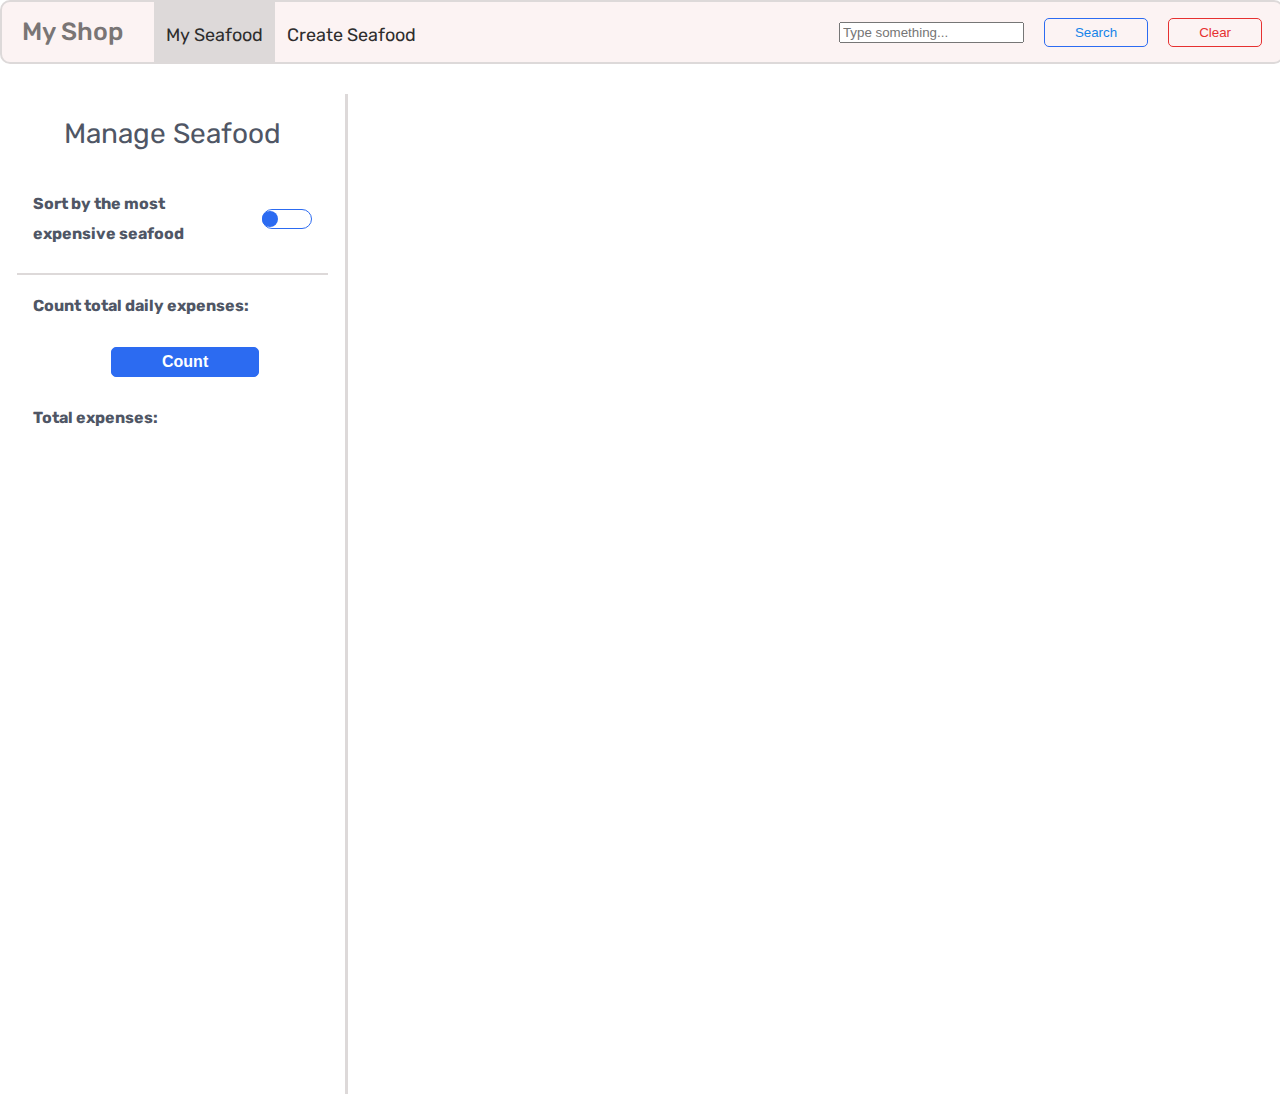
<file: index.html>
<!DOCTYPE html>
<html lang="en">

<head>
    <meta charset="UTF-8">
    <meta name="viewport" content="width=device-width, initial-scale=1.0"> 
    <link rel="stylesheet" href="CSS/styles.css">
    <link href="https://fonts.googleapis.com/css2?family=Rubik:wght@300;400;500;600;700&display=swap" rel="stylesheet">
    <title>Main Page</title>
</head>

<body>
    <header id="main-header">
        <div class="header-container">
            <h1 class="header__shop-name">My Shop</h1>

            <nav class="header__navigation">
                <a class="header__navigation--my-seafood" href="#">My Seafood</a>
                <a class="header__navigation--create-seafood" href="create.html">Create Seafood</a>
            </nav>

            <div class="header__search">
                <input class="header__search-bar" id="search-bar" placeholder="Type something..." type="text">
                <button class="header__search--search-button" id="search-button">Search</button>
                <button type="reset" class="header__search--clear-button" id="clear-button">Clear</button>
            </div>
        </div>
    </header>

    <main class="main">
        <section class="side-section">
            <div class="side-section-cotainer">
                <div class="manage">
                    <h2 class="title">Manage Seafood</h2>

                    <div class="sort">
                        <p class="text">Sort by the most expensive seafood</p>
                        <button class="sort-button" id="sort-button"><div class="sort-button--element" id="sort-button--element"></div></button>
                    </div>
                </div>
                <div class="expenses">
                    <p class="text">Count total daily expenses:</p>
                    
                    <button class="count-button" id="count-button">Count</button>

                    <div class="summary">
                        <p class="text">Total expenses:</p>
                        <p class="total-price" id="total-price"></p>
                    </div>
                </div>
            </div>
        </section>

        <section class='main-section'>
            <div class="main-section-container">
                <div class="main-section__products" id="main-section__products">
                </div>
            </div>
        </section>
    </main>

    <script type='module' src="Scripts/main.js"></script>

</body>
</html>
</file>
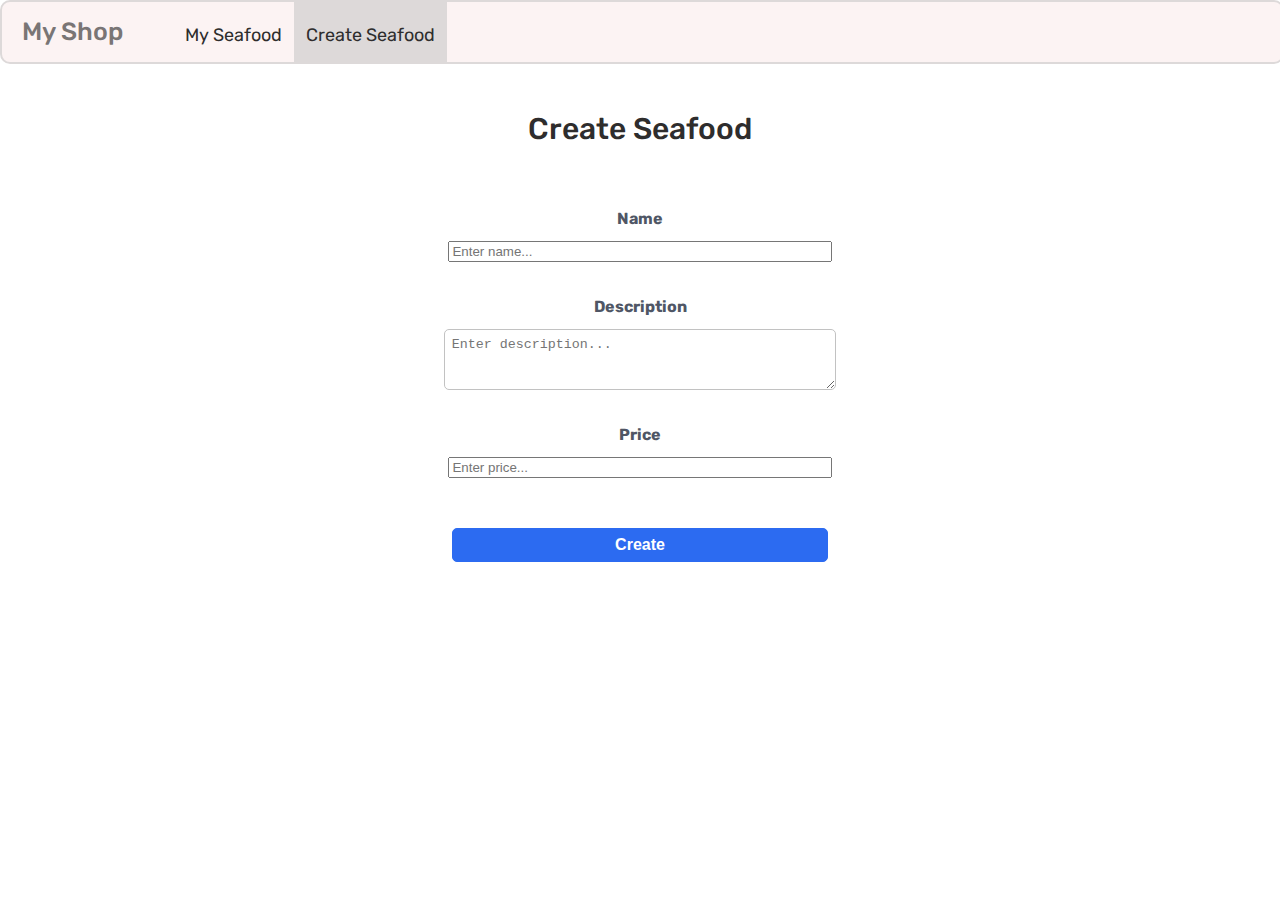
<file: create.html>
<!DOCTYPE html>
<html lang="en">

<head>
    <meta charset="UTF-8">
    <meta name="viewport" content="width=device-width, initial-scale=1.0"> 
    <link rel="stylesheet" href="CSS/crud-styles.css">
    <link href="https://fonts.googleapis.com/css2?family=Rubik:wght@300;400;500;600;700&display=swap" rel="stylesheet">
    <title>Create Page</title>
</head>

<body>
    <header id="main-header">
        <div class="header-container">
            <h1 class="header__shop-name">My Shop</h1>

            <nav class="header__navigation">
                <a class="header__navigation--my-seafood" href="index.html">My Seafood</a>
                <a class="header__navigation--create-seafood" href="#">Create Seafood</a>
            </nav>
        </div>
    </header>

    <section class="crud">
        <div class="crud-container">
            <form class="crud-form" id="crud-form" action="">
                <h1 class="crud-title">Create Seafood</h1>

                <div class="modal-content" id="modal-content">
                    <div class="modal-body" id="modal-body">
                        <p class="modal-text" id="modal-text">Enter all values!</p>
                        <span class="close-modal" id="close-modal">&times;</span>
                    </div>
                </div>

                <label for="name-input">Name</label>
                <input type="text" name="name-input" id="name-input" placeholder="Enter name...">

                <label for="description-input">Description</label>
                <textarea name="description-input" id="description-input" cols="30" rows="3" placeholder="Enter description..."></textarea>
                
                <label for="prices">Price</label>
                <input type="number" name="price-input" id="price-input" placeholder="Enter price...">

                <button class="create-button" id="create-button">Create</button>
            </form>
        </div>
    </section>

    <script type="module" src="Scripts/create.js"></script>

</body>
</html>
</file>
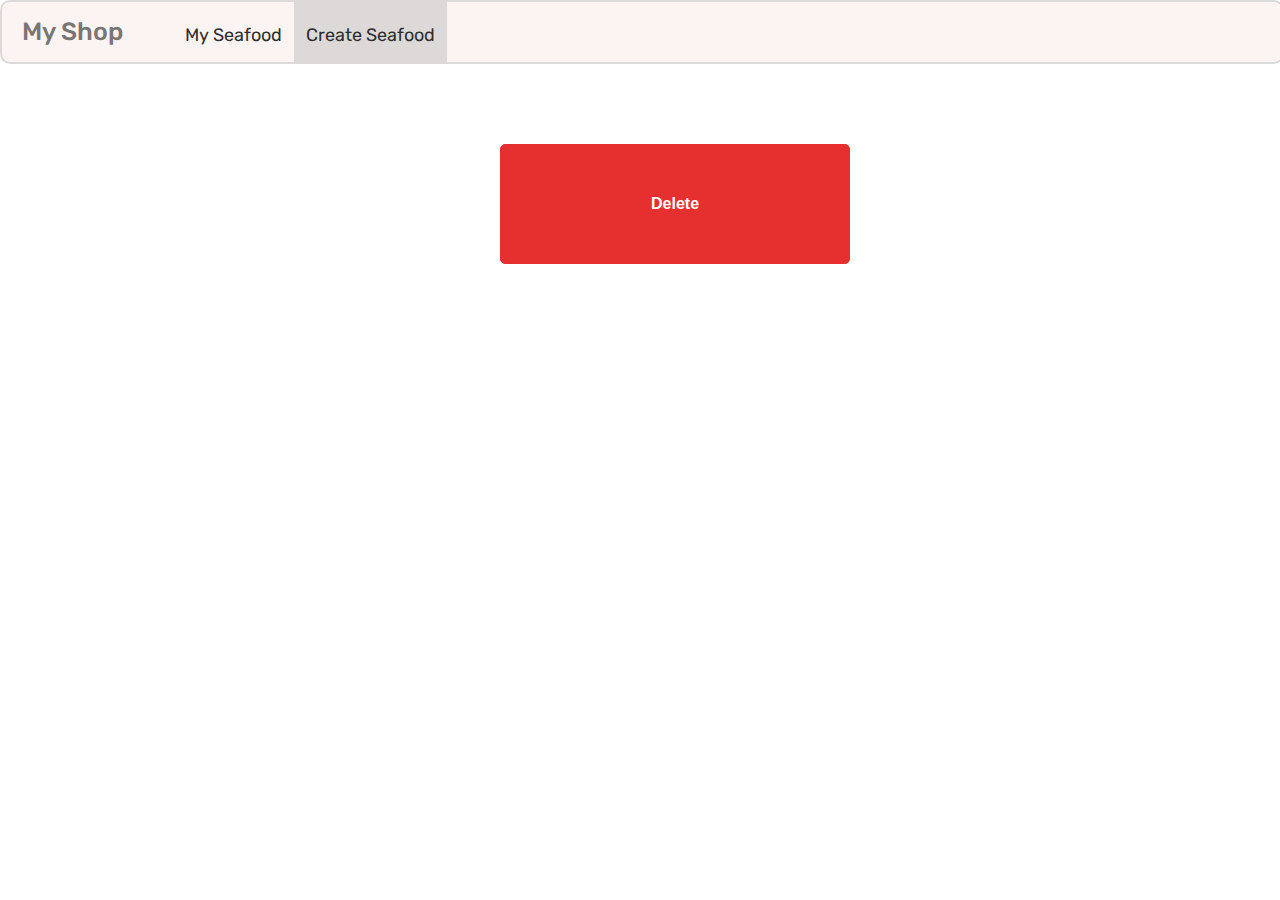
<file: delete.html>
<!DOCTYPE html>
<html lang="en">

<head>
    <meta charset="UTF-8">
    <meta name="viewport" content="width=device-width, initial-scale=1.0"> 
    <link rel="stylesheet" href="CSS/crud-styles.css">
    <link href="https://fonts.googleapis.com/css2?family=Rubik:wght@300;400;500;600;700&display=swap" rel="stylesheet">
    <title>Delete Page</title>
</head>

<body>
    <header id="main-header">
        <div class="header-container">
            <h1 class="header__shop-name">My Shop</h1>

            <nav class="header__navigation">
                <a class="header__navigation--my-seafood" href="index.html">My Seafood</a>
                <a class="header__navigation--create-seafood" href="create.html">Create Seafood</a>
            </nav>
        </div>
    </header>

    <section class="crud">
        <div class="crud-container">
            <button class="delete-confirmation" id="delete-confirmation">Delete</button>
        </div>
    </section>

    <script type="module" src="Scripts/delete.js"></script>

</body>
</html>
</file>
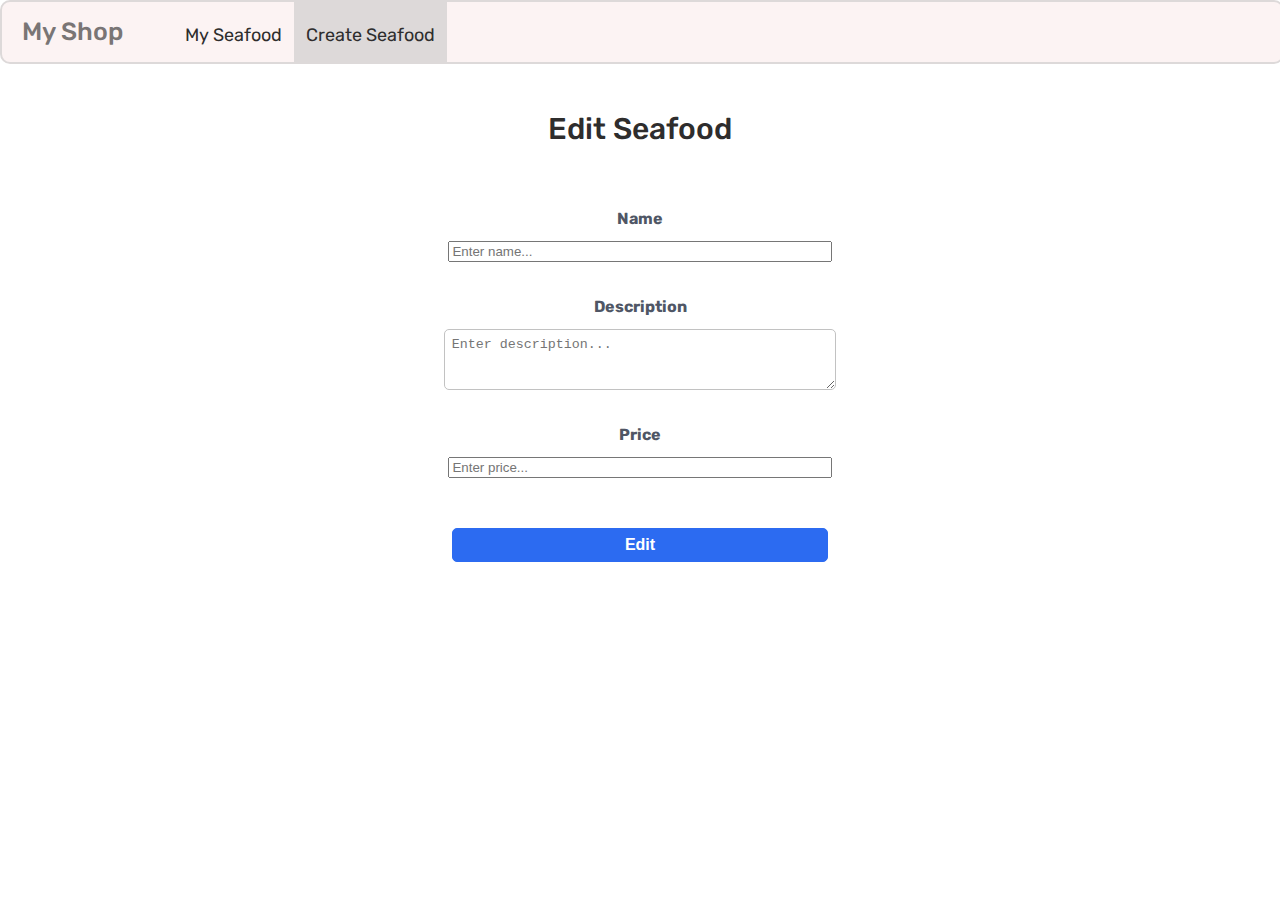
<file: edit.html>
<!DOCTYPE html>
<html lang="en">

<head>
    <meta charset="UTF-8">
    <meta name="viewport" content="width=device-width, initial-scale=1.0"> 
    <link rel="stylesheet" href="CSS/crud-styles.css">
    <link href="https://fonts.googleapis.com/css2?family=Rubik:wght@300;400;500;600;700&display=swap" rel="stylesheet">
    <title>Edit Page</title>
</head>

<body>
    <header id="main-header">
        <div class="header-container">
            <h1 class="header__shop-name">My Shop</h1>

            <nav class="header__navigation">
                <a class="header__navigation--my-seafood" href="index.html">My Seafood</a>
                <a class="header__navigation--create-seafood" href="create.html">Create Seafood</a>
            </nav>
        </div>
    </header>

    <section class="crud">
        <div class="crud-container">
            <form class="crud-form" id="crud-form" action="">
                <h1 class="crud-title">Edit Seafood</h1>

                <div class="modal-content" id="modal-content">
                    <div class="modal-body" id="modal-body">
                        <p class="modal-text" id="modal-text">Enter all values!</p>
                        <span class="close-modal" id="close-modal">&times;</span>
                    </div>
                </div>

                <label for="name-input">Name</label>
                <input type="text" name="name-input" id="name-input" placeholder="Enter name...">

                <label for="description-input">Description</label>
                <textarea name="description-input" id="description-input" cols="30" rows="3" placeholder="Enter description..."></textarea>
                
                <label for="prices">Price</label>
                <input type="number" name="price-input" id="price-input" placeholder="Enter price...">

                <button class="edit-button" id="edit-button">Edit</button>
            </form>
        </div>
    </section>

    <script type="module" src="Scripts/edit.js"></script>

</body>
</html>
</file>
<file: CSS/styles.css>
@import 'body.css';
@import 'header.css';
@import 'side-section.css';
@import 'main-section.css';
</file>
<file: CSS/crud-styles.css>
@import 'crud-body.css';
@import 'crud-header.css';
@import 'crud-forms.css';
</file>
